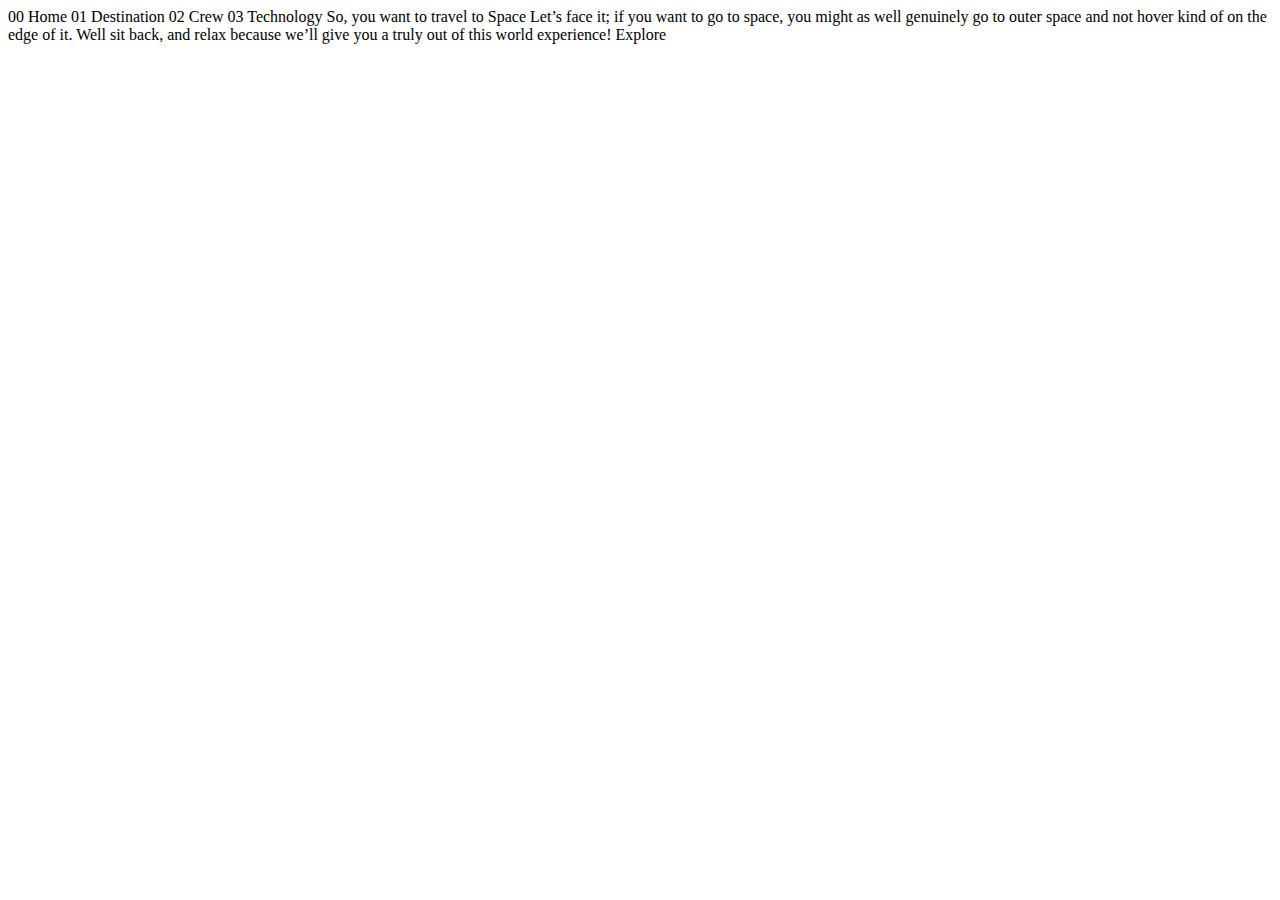
<file: starter-code/index.html>
<!DOCTYPE html>
<html lang="en">
<head>
  <meta charset="UTF-8">
  <meta name="viewport" content="width=device-width, initial-scale=1.0">

  <link rel="icon" type="image/png" sizes="32x32" href="./assets/favicon-32x32.png">
  
  <title>Frontend Mentor | Space tourism website</title>
</head>
<body>

  00 Home
  01 Destination
  02 Crew
  03 Technology

  So, you want to travel to
  Space
  Let’s face it; if you want to go to space, you might as well genuinely go to 
  outer space and not hover kind of on the edge of it. Well sit back, and relax 
  because we’ll give you a truly out of this world experience!

  Explore

</body>
</html>
</file>
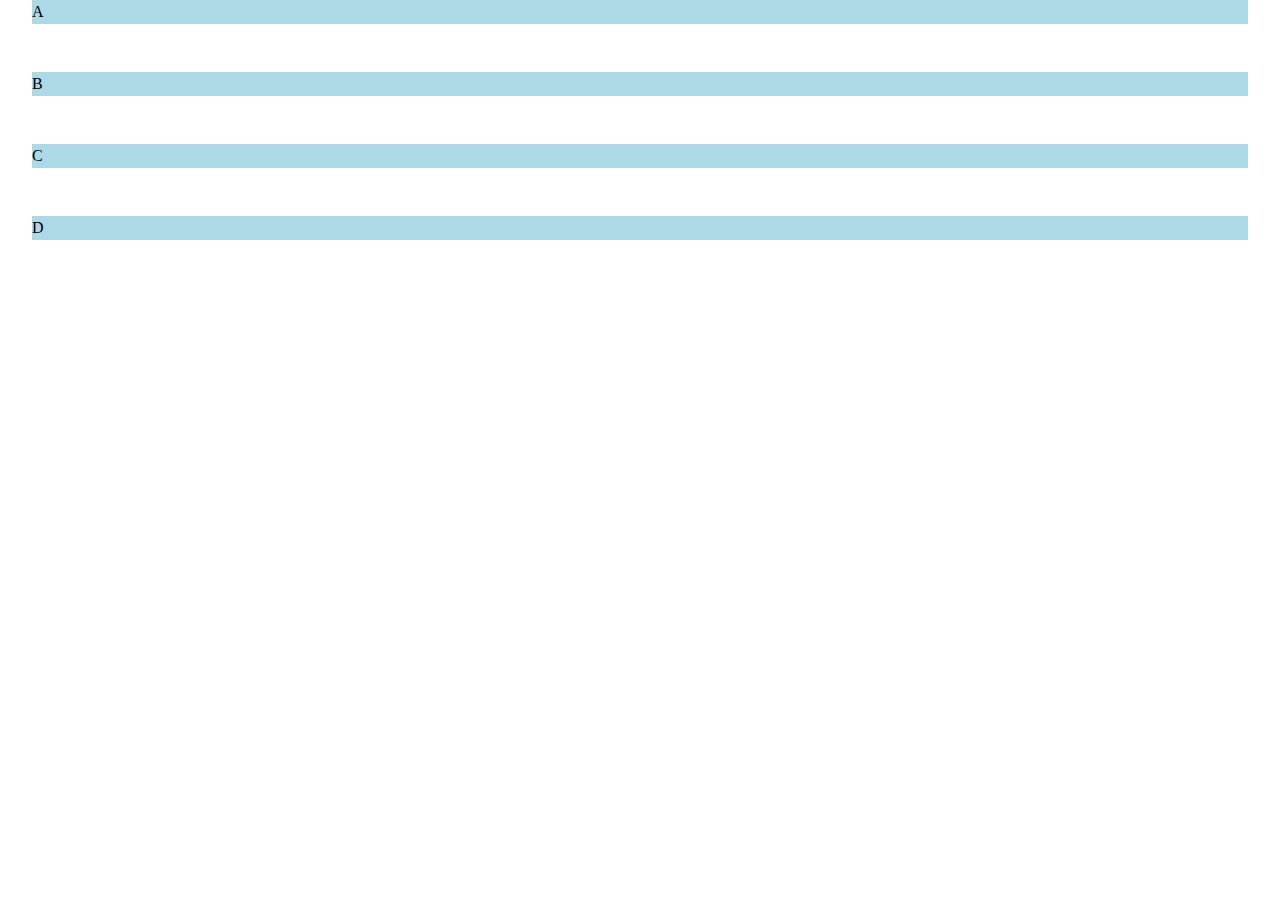
<file: lesson-challenges/challenge-1.html>
<!DOCTYPE html>
<html lang="en">
<head>
    <meta charset="UTF-8">
    <meta http-equiv="X-UA-Compatible" content="IE=edge">
    <meta name="viewport" content="width=device-width, initial-scale=1.0">

    <link rel="stylesheet" type="text/css"  href="../starter-code/assets/style/index.css">

    <title>Document</title>
</head>
<body>

    <style>
        /* Without accessing the index.css, changed the gaps between flex and grid #Challenge 2 and 3 */

        /* Changing the container padding-inline we can bring the content to center #Challenge 1 */
        .box {
            background-color: lightblue;

        }    
    </style>
    
    <div class="container grid" style="--gap:3rem;">
        <div class="box">A</div>
        <div class="box">B</div>
        <div class="box">C</div>
        <div class="box">D</div>
    </div>

</body>
</html>
</file>
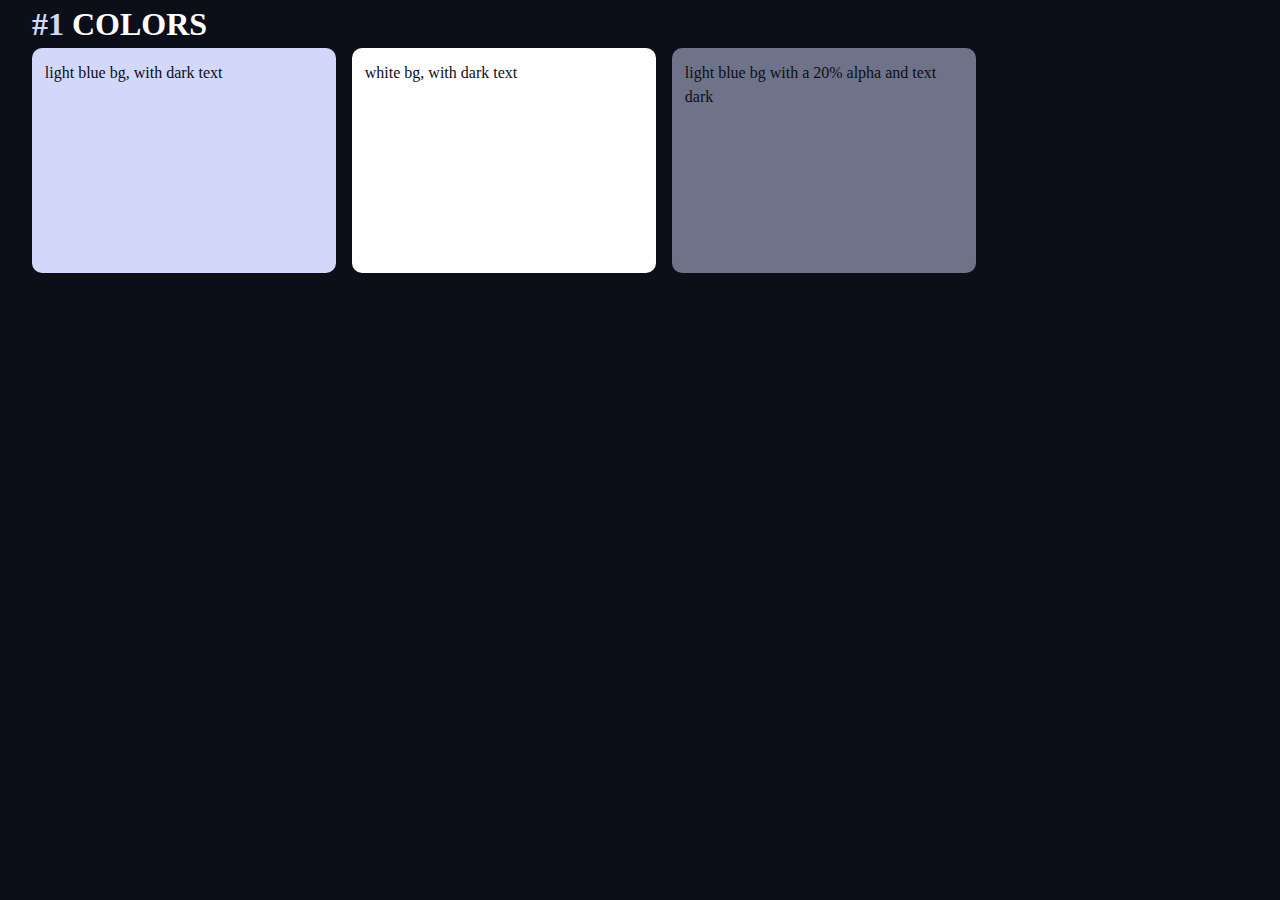
<file: lesson-challenges/challenge-2.html>
<!DOCTYPE html>
<html lang="en">
<head>
    <meta charset="UTF-8">
    <meta http-equiv="X-UA-Compatible" content="IE=edge">
    <meta name="viewport" content="width=device-width, initial-scale=1.0">
    <title>Document</title>

    <link rel="stylesheet" href="../starter-code/assets/style/index.css">


</head>


<!-- Solved challenge 2 , giving required colors to the given boxes and changing the alpha value of third without visiting the index css -->

<body class="bg-dark text-light">
    
    <style>
        .box {
            width: 25%;
            border-radius: 10px;
            height: 25vh;
            padding: 1vw;
         }
    </style>

    <div class="container">
        <h1 class="text-light">#1 <span class="text-white"> COLORS</span> </h1>
        <div class="flex">

            <div class="box bg-light text-dark ">
                light blue bg, with dark text
            </div>


            <div class="box bg-white text-dark">
                white bg, with dark text
            </div>

            <div class="box custom-box text-dark">
                light blue bg with a 20% alpha and text dark
            </div>


        </div>
    </div>
    
</body>
</html>
</file>
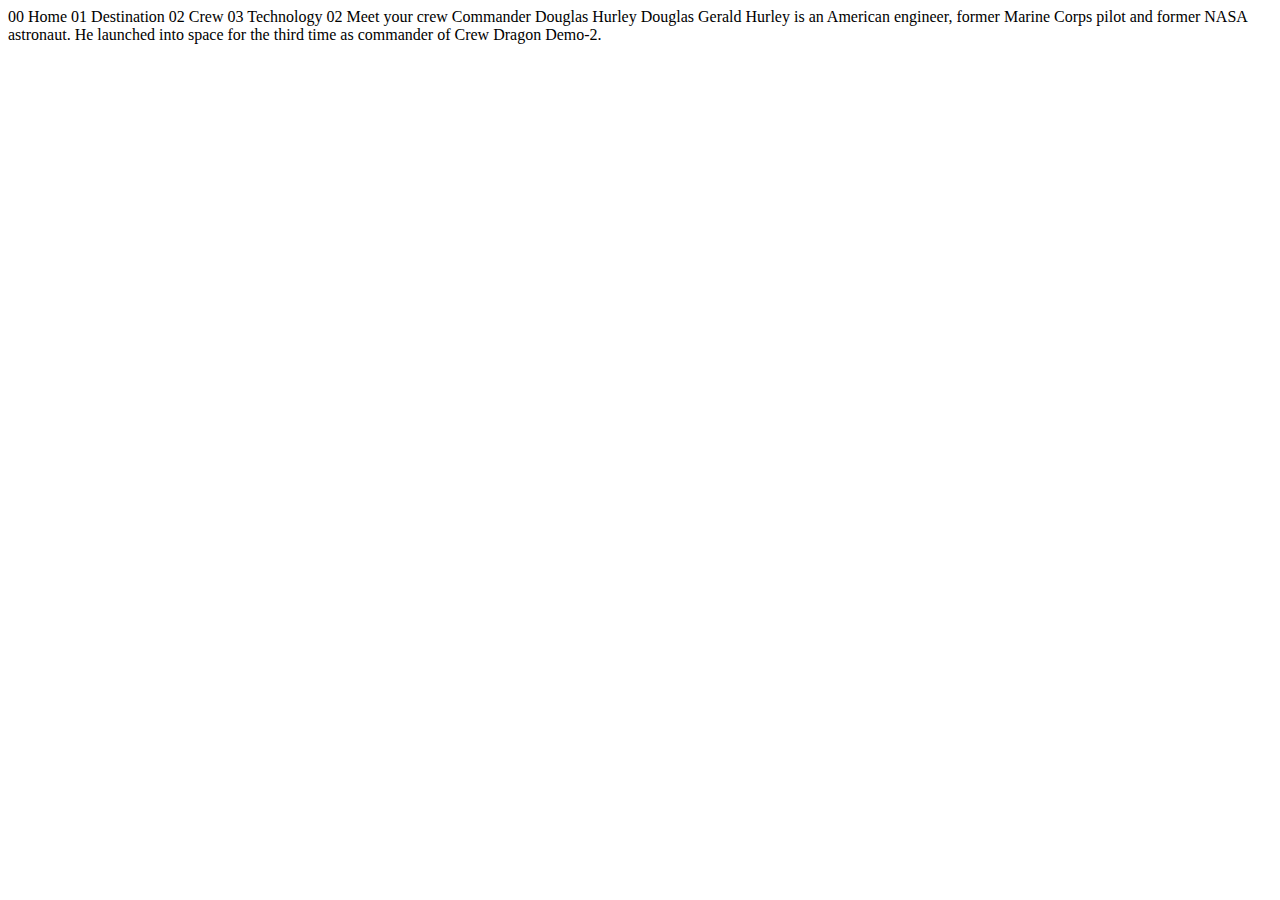
<file: starter-code/crew-commander.html>
<!DOCTYPE html>
<html lang="en">
<head>
  <meta charset="UTF-8">
  <meta name="viewport" content="width=device-width, initial-scale=1.0">

  <link rel="icon" type="image/png" sizes="32x32" href="./assets/favicon-32x32.png">
  
  <title>Frontend Mentor | Space tourism website</title>
</head>
<body>

  00 Home
  01 Destination
  02 Crew
  03 Technology

  02 Meet your crew

  Commander
  Douglas Hurley

  Douglas Gerald Hurley is an American engineer, former Marine Corps pilot 
  and former NASA astronaut. He launched into space for the third time as 
  commander of Crew Dragon Demo-2.
</body>
</html>
</file>
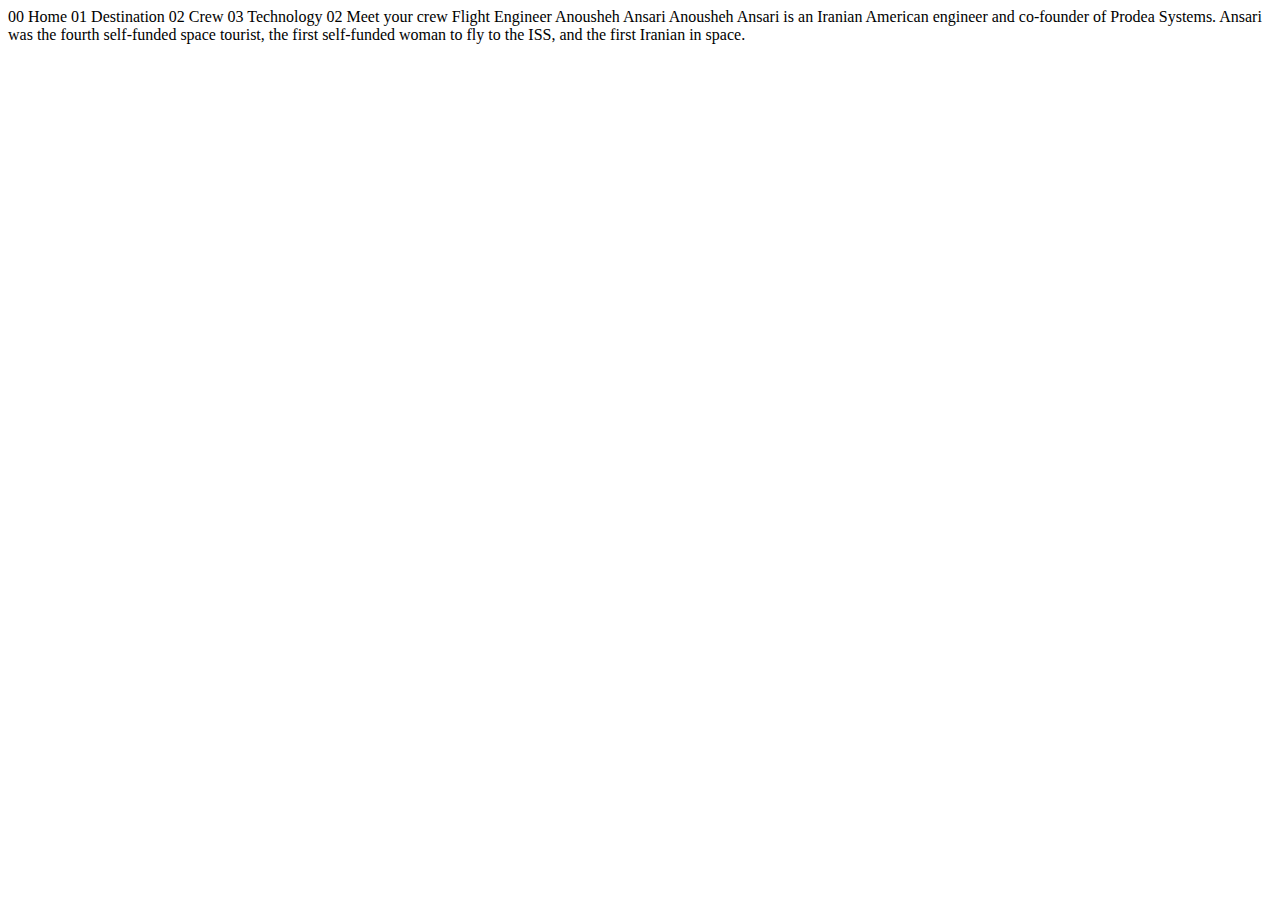
<file: starter-code/crew-engineer.html>
<!DOCTYPE html>
<html lang="en">
<head>
  <meta charset="UTF-8">
  <meta name="viewport" content="width=device-width, initial-scale=1.0">

  <link rel="icon" type="image/png" sizes="32x32" href="./assets/favicon-32x32.png">
  
  <title>Frontend Mentor | Space tourism website</title>
</head>
<body>

  00 Home
  01 Destination
  02 Crew
  03 Technology

  02 Meet your crew

  Flight Engineer
  Anousheh Ansari

  Anousheh Ansari is an Iranian American engineer and co-founder of Prodea Systems. 
  Ansari was the fourth self-funded space tourist, the first self-funded woman to 
  fly to the ISS, and the first Iranian in space. 
</body>
</html>
</file>
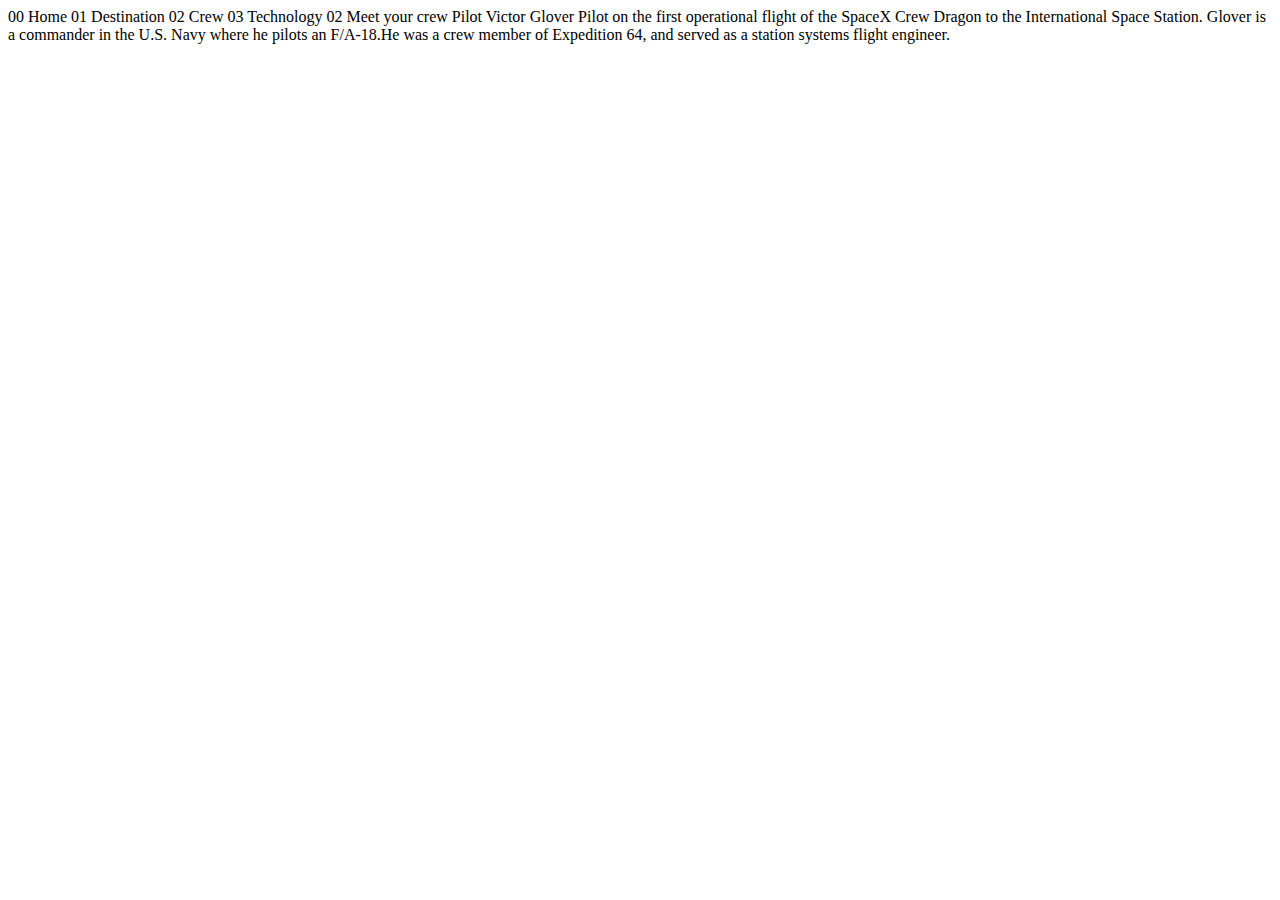
<file: starter-code/crew-pilot.html>
<!DOCTYPE html>
<html lang="en">
<head>
  <meta charset="UTF-8">
  <meta name="viewport" content="width=device-width, initial-scale=1.0">

  <link rel="icon" type="image/png" sizes="32x32" href="./assets/favicon-32x32.png">
  
  <title>Frontend Mentor | Space tourism website</title>
</head>
<body>

  00 Home
  01 Destination
  02 Crew
  03 Technology

  02 Meet your crew

  Pilot
  Victor Glover

  Pilot on the first operational flight of the SpaceX Crew Dragon to the 
  International Space Station. Glover is a commander in the U.S. Navy where 
  he pilots an F/A-18.He was a crew member of Expedition 64, and served as a 
  station systems flight engineer. 
</body>
</html>
</file>
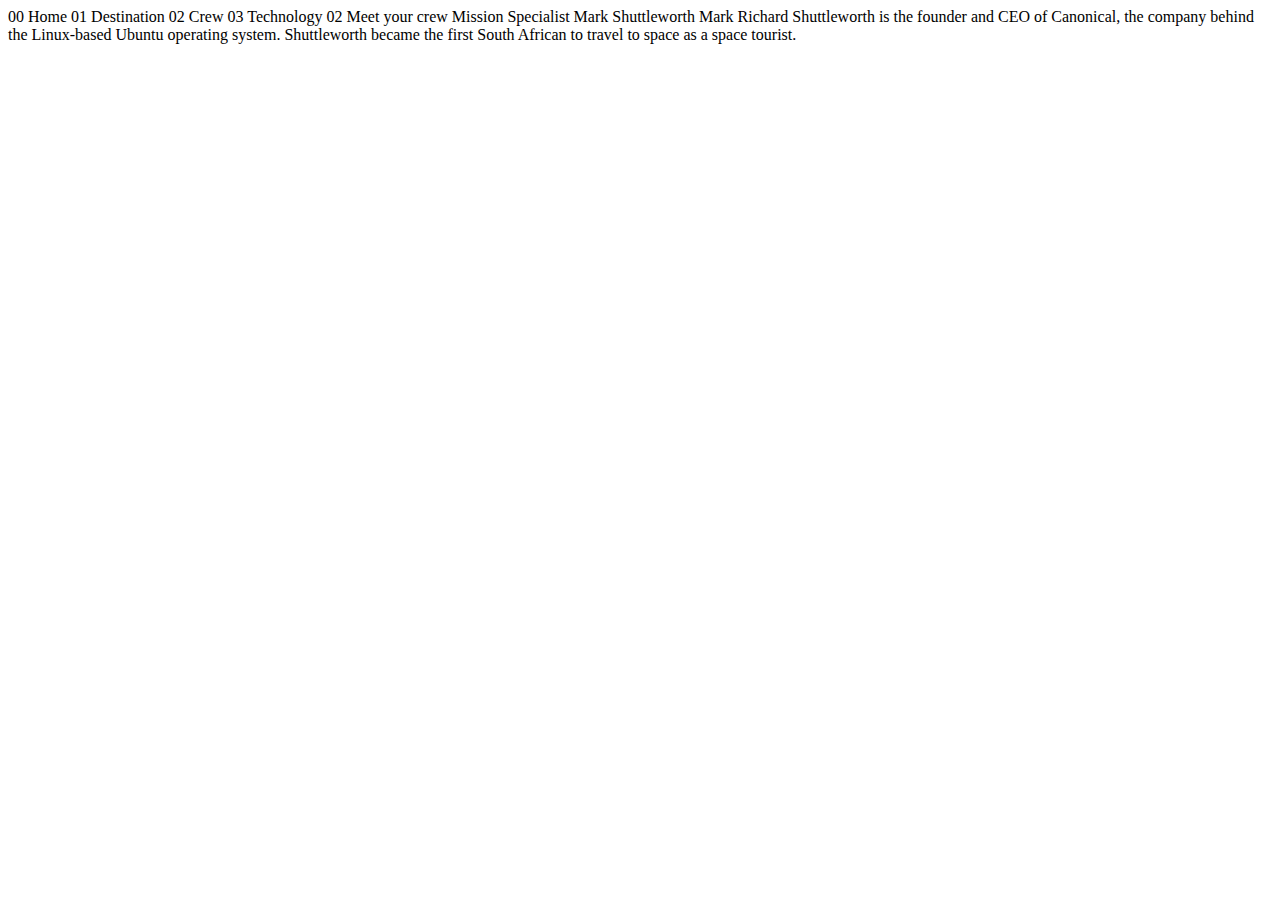
<file: starter-code/crew-specialist.html>
<!DOCTYPE html>
<html lang="en">
<head>
  <meta charset="UTF-8">
  <meta name="viewport" content="width=device-width, initial-scale=1.0">

  <link rel="icon" type="image/png" sizes="32x32" href="./assets/favicon-32x32.png">
  
  <title>Frontend Mentor | Space tourism website</title>
</head>
<body>

  00 Home
  01 Destination
  02 Crew
  03 Technology

  02 Meet your crew

  Mission Specialist
  Mark Shuttleworth

  Mark Richard Shuttleworth is the founder and CEO of Canonical, the company behind 
  the Linux-based Ubuntu operating system. Shuttleworth became the first South 
  African to travel to space as a space tourist.
</body>
</html>
</file>
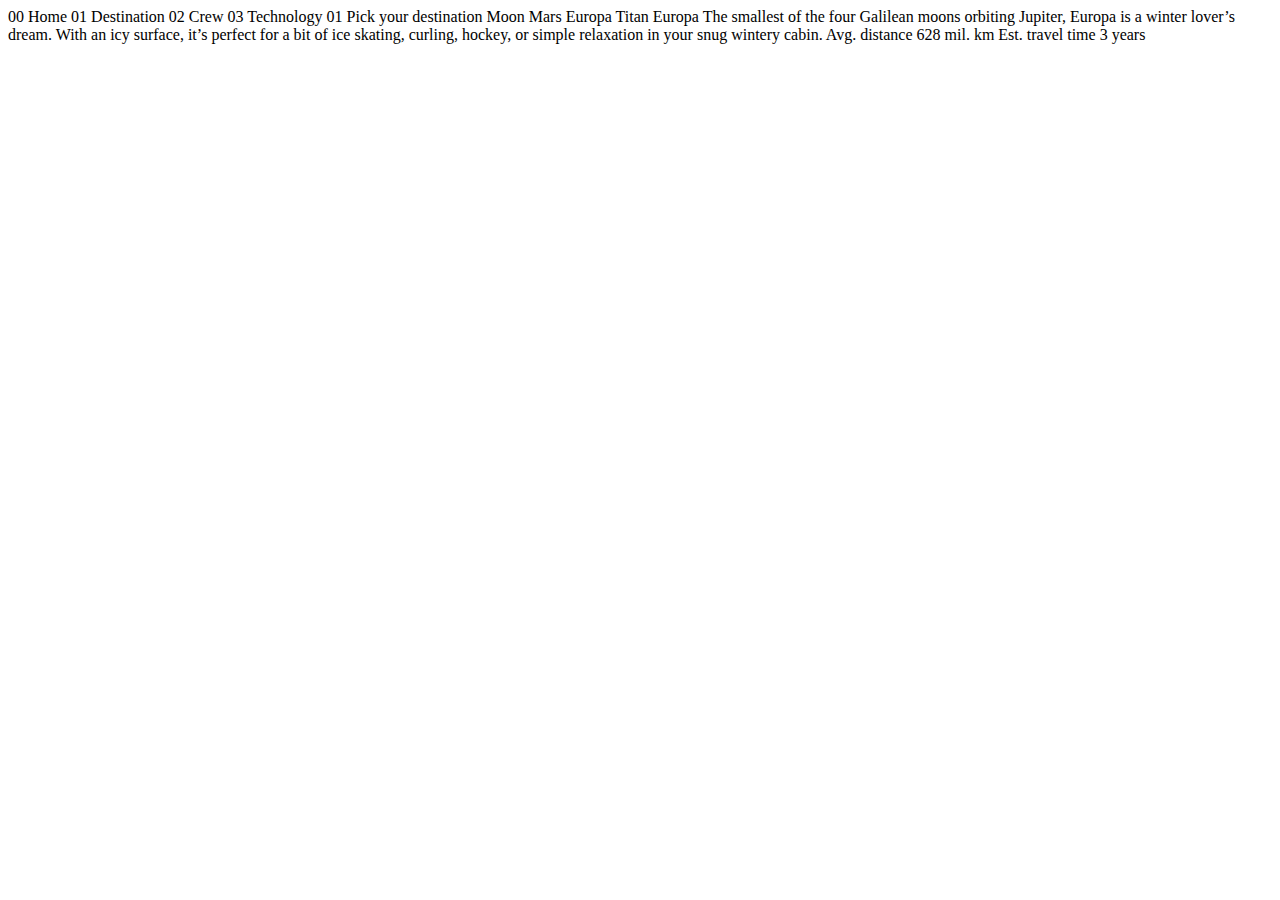
<file: starter-code/destination-europa.html>
<!DOCTYPE html>
<html lang="en">
<head>
  <meta charset="UTF-8">
  <meta name="viewport" content="width=device-width, initial-scale=1.0">

  <link rel="icon" type="image/png" sizes="32x32" href="./assets/favicon-32x32.png">
  
  <title>Frontend Mentor | Space tourism website</title>
</head>
<body>

  00 Home
  01 Destination
  02 Crew
  03 Technology

  01 Pick your destination

  Moon
  Mars
  Europa
  Titan

  Europa

  The smallest of the four Galilean moons orbiting Jupiter, Europa is a 
  winter lover’s dream. With an icy surface, it’s perfect for a bit of 
  ice skating, curling, hockey, or simple relaxation in your snug 
  wintery cabin.

  Avg. distance
  628 mil. km

  Est. travel time
  3 years
</body>
</html>
</file>
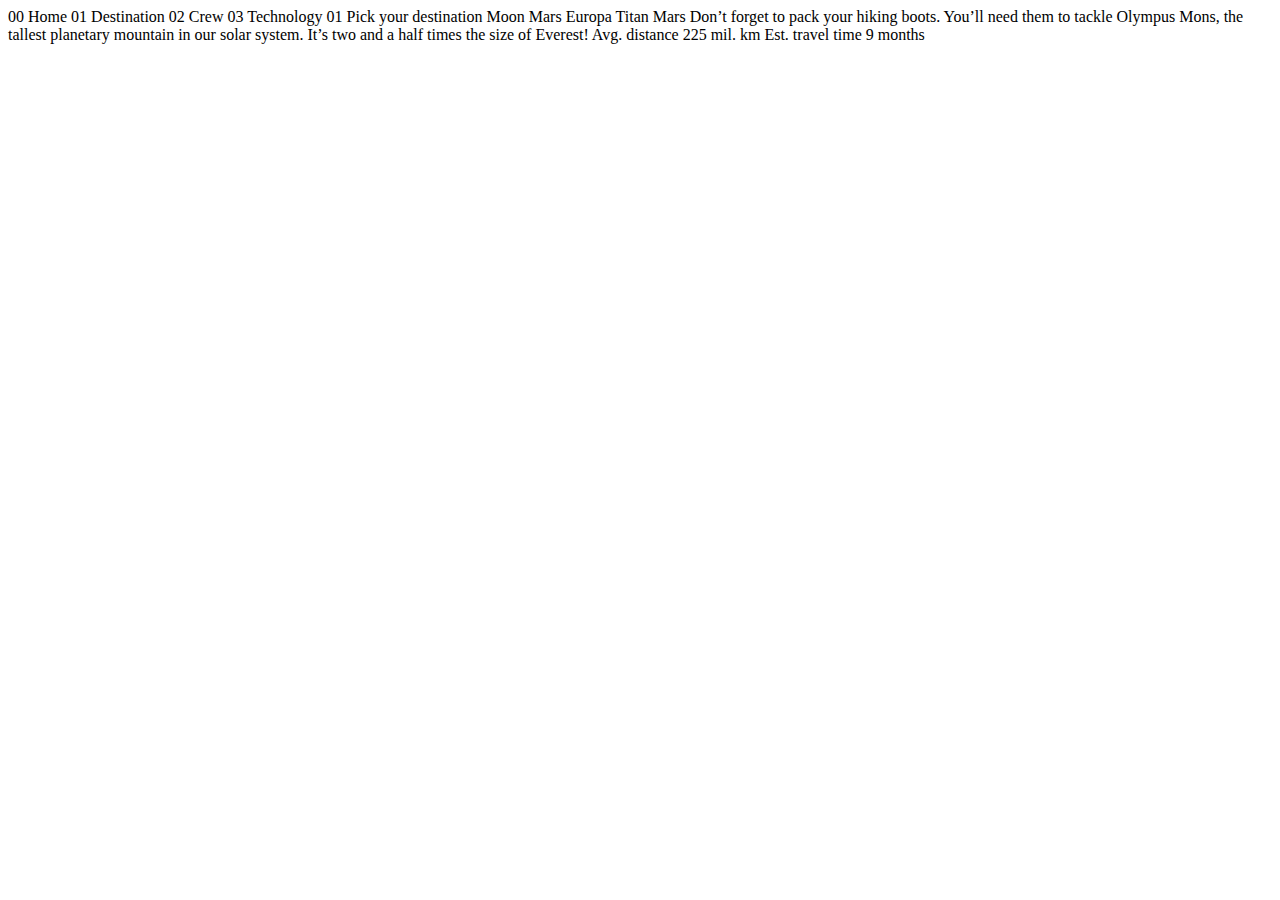
<file: starter-code/destination-mars.html>
<!DOCTYPE html>
<html lang="en">
<head>
  <meta charset="UTF-8">
  <meta name="viewport" content="width=device-width, initial-scale=1.0">

  <link rel="icon" type="image/png" sizes="32x32" href="./assets/favicon-32x32.png">
  
  <title>Frontend Mentor | Space tourism website</title>
</head>
<body>

  00 Home
  01 Destination
  02 Crew
  03 Technology

  01 Pick your destination

  Moon
  Mars
  Europa
  Titan

  Mars

  Don’t forget to pack your hiking boots. You’ll need them to tackle Olympus Mons, 
  the tallest planetary mountain in our solar system. It’s two and a half times 
  the size of Everest!

  Avg. distance
  225 mil. km

  Est. travel time
  9 months
</body>
</html>
</file>
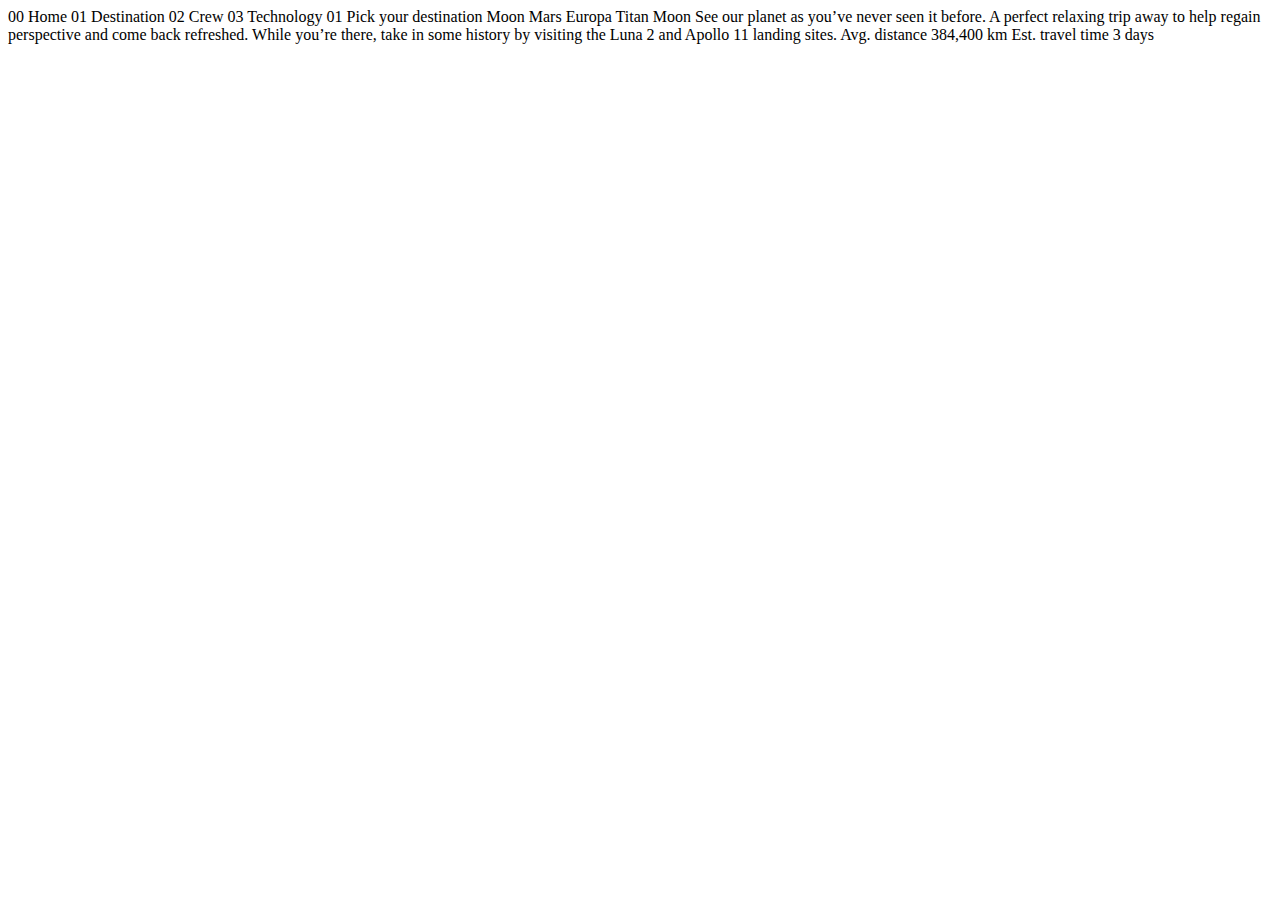
<file: starter-code/destination-moon.html>
<!DOCTYPE html>
<html lang="en">
<head>
  <meta charset="UTF-8">
  <meta name="viewport" content="width=device-width, initial-scale=1.0">

  <link rel="icon" type="image/png" sizes="32x32" href="./assets/favicon-32x32.png">
  
  <title>Frontend Mentor | Space tourism website</title>
</head>
<body>

  00 Home
  01 Destination
  02 Crew
  03 Technology

  01 Pick your destination

  Moon
  Mars
  Europa
  Titan

  Moon

  See our planet as you’ve never seen it before. A perfect relaxing trip away to help 
  regain perspective and come back refreshed. While you’re there, take in some history 
  by visiting the Luna 2 and Apollo 11 landing sites.

  Avg. distance
  384,400 km

  Est. travel time
  3 days
</body>
</html>
</file>
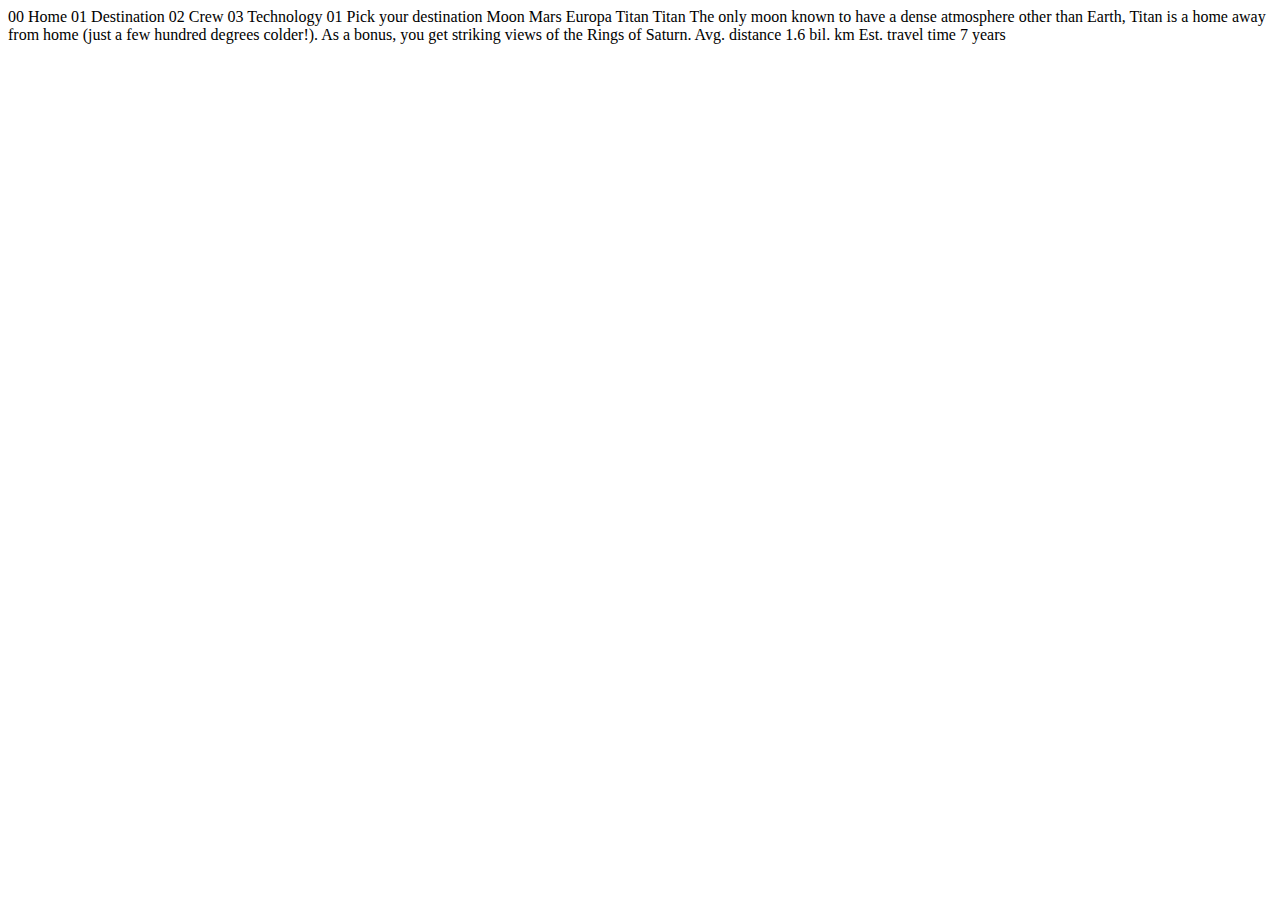
<file: starter-code/destination-titan.html>
<!DOCTYPE html>
<html lang="en">
<head>
  <meta charset="UTF-8">
  <meta name="viewport" content="width=device-width, initial-scale=1.0">

  <link rel="icon" type="image/png" sizes="32x32" href="./assets/favicon-32x32.png">
  
  <title>Frontend Mentor | Space tourism website</title>
</head>
<body>

  00 Home
  01 Destination
  02 Crew
  03 Technology

  01 Pick your destination

  Moon
  Mars
  Europa
  Titan

  Titan

  The only moon known to have a dense atmosphere other than Earth, Titan 
  is a home away from home (just a few hundred degrees colder!). As a 
  bonus, you get striking views of the Rings of Saturn.

  Avg. distance
  1.6 bil. km

  Est. travel time
  7 years
</body>
</html>
</file>
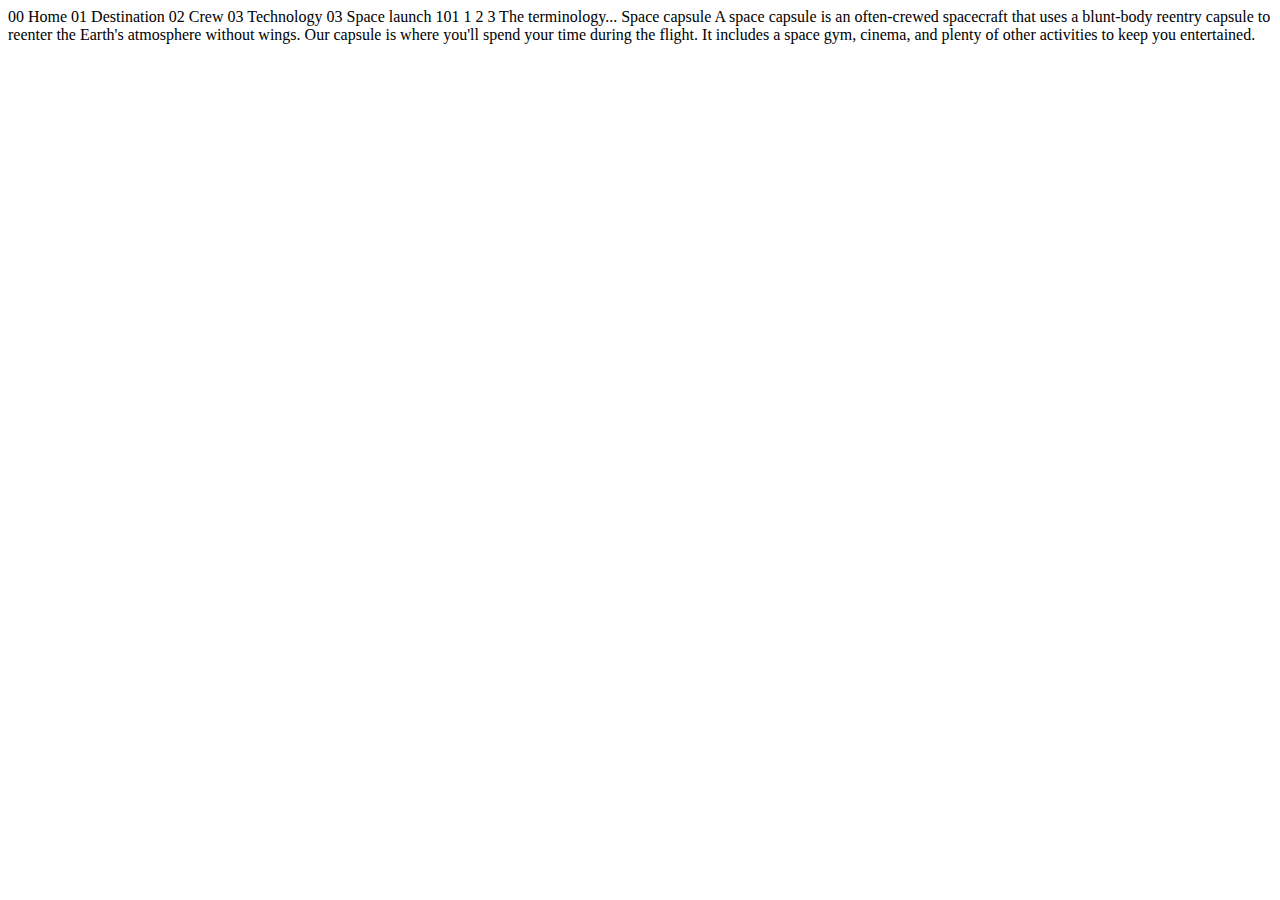
<file: starter-code/technology-capsule.html>
<!DOCTYPE html>
<html lang="en">
<head>
  <meta charset="UTF-8">
  <meta name="viewport" content="width=device-width, initial-scale=1.0">

  <link rel="icon" type="image/png" sizes="32x32" href="./assets/favicon-32x32.png">
  
  <title>Frontend Mentor | Space tourism website</title>
</head>
<body>

  00 Home
  01 Destination
  02 Crew
  03 Technology

  03 Space launch 101

  1
  2
  3

  The terminology...
  Space capsule

  A space capsule is an often-crewed spacecraft that uses a blunt-body reentry 
  capsule to reenter the Earth's atmosphere without wings. Our capsule is where 
  you'll spend your time during the flight. It includes a space gym, cinema, 
  and plenty of other activities to keep you entertained.
</body>
</html>
</file>
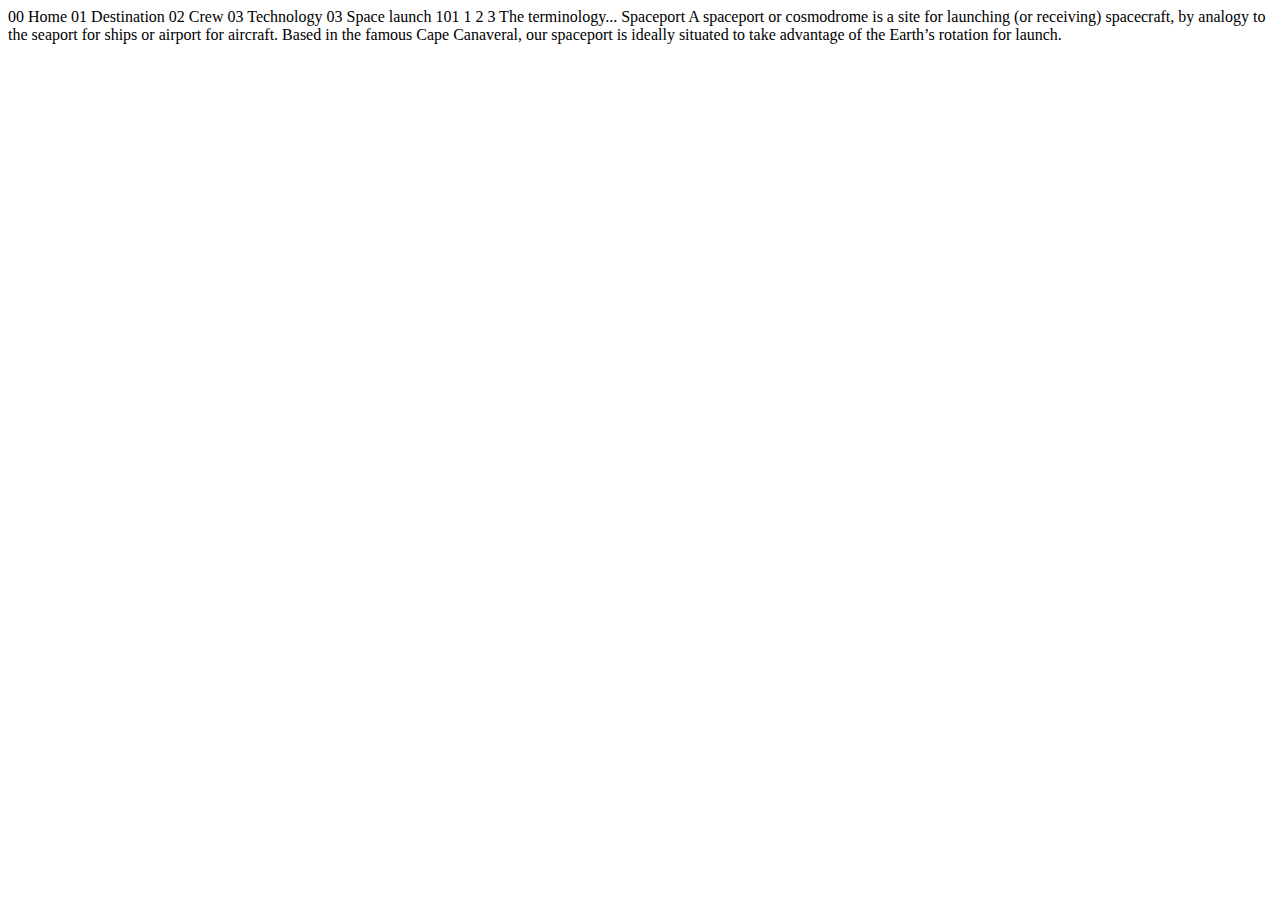
<file: starter-code/technology-spaceport.html>
<!DOCTYPE html>
<html lang="en">
<head>
  <meta charset="UTF-8">
  <meta name="viewport" content="width=device-width, initial-scale=1.0">

  <link rel="icon" type="image/png" sizes="32x32" href="./assets/favicon-32x32.png">
  
  <title>Frontend Mentor | Space tourism website</title>
</head>
<body>

  00 Home
  01 Destination
  02 Crew
  03 Technology

  03 Space launch 101

  1
  2
  3

  The terminology...
  Spaceport

  A spaceport or cosmodrome is a site for launching (or receiving) spacecraft, 
  by analogy to the seaport for ships or airport for aircraft. Based in the 
  famous Cape Canaveral, our spaceport is ideally situated to take advantage 
  of the Earth’s rotation for launch.
</body>
</html>
</file>
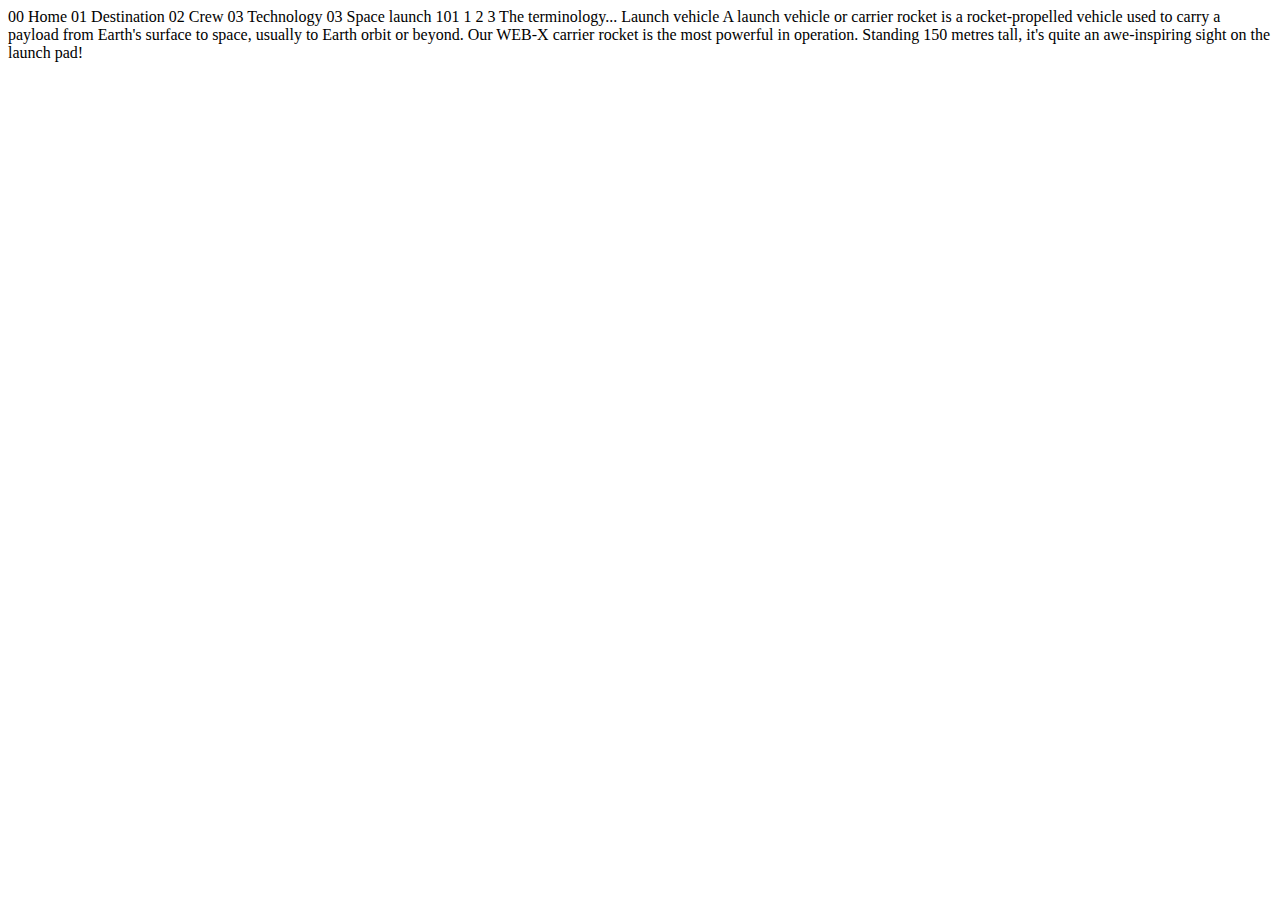
<file: starter-code/technology-vehicle.html>
<!DOCTYPE html>
<html lang="en">
<head>
  <meta charset="UTF-8">
  <meta name="viewport" content="width=device-width, initial-scale=1.0">

  <link rel="icon" type="image/png" sizes="32x32" href="./assets/favicon-32x32.png">
  
  <title>Frontend Mentor | Space tourism website</title>
</head>
<body>

  00 Home
  01 Destination
  02 Crew
  03 Technology

  03 Space launch 101

  1
  2
  3

  The terminology...
  Launch vehicle

  A launch vehicle or carrier rocket is a rocket-propelled vehicle used to carry a 
  payload from Earth's surface to space, usually to Earth orbit or beyond. Our 
  WEB-X carrier rocket is the most powerful in operation. Standing 150 metres tall, 
  it's quite an awe-inspiring sight on the launch pad!
</body>
</html>
</file>
<file: starter-code/assets/style/index.css>
/* -------------------- */
/*     Custom Properties */

/* -------------------- */

:root {
    --clrs-dark: 230 35% 7%;
    --clrs-light : 231 77% 90%;
    --clrs-white : 0 0% 100%;
}



/*  ------------------- */
/*        RESETTING     */
/*  ------------------- */

*,
*::before,
*::after {
    box-sizing: border-box;
}

body,
h1,
h2,
h3,
h4,
h6,

p,
figure,
picture {
    margin: 0;
}

/* setup up the body */
body {
    line-height: 1.5;
    min-height: 100vh;
}

img,
picture {
    width: 100%;
    display: block;
}

/* Making form elements easier as they dont inherit the fonts */
input,
button,
textarea, 
select {
    font: inherit;
}

/* Utility classes */
.flex {
    display: flex;
    gap: var(--gap, 1rem );

}

.grid{
    display: grid;
    gap: var(--gap, 1rem);
}

.container{
    padding-inline: 2em;
    margin-inline: auto;
    max-width: 80rem;
}


/* Colors */

.bg-dark {
    background-color: hsl(var(--clrs-dark));
}
.bg-light {
    background-color: hsl(var(--clrs-light));
}
.bg-white {
    background-color: hsl(var(--clrs-white));
}
.text-dark {
    color: hsl(var(--clrs-dark));
}
.text-light {
    color: hsl(var(--clrs-light));
}
.text-white {
    color: hsl(var(--clrs-white));
}

.custom-box {
    background-color: hsl(var(--clrs-light) / .5);
}
</file>
